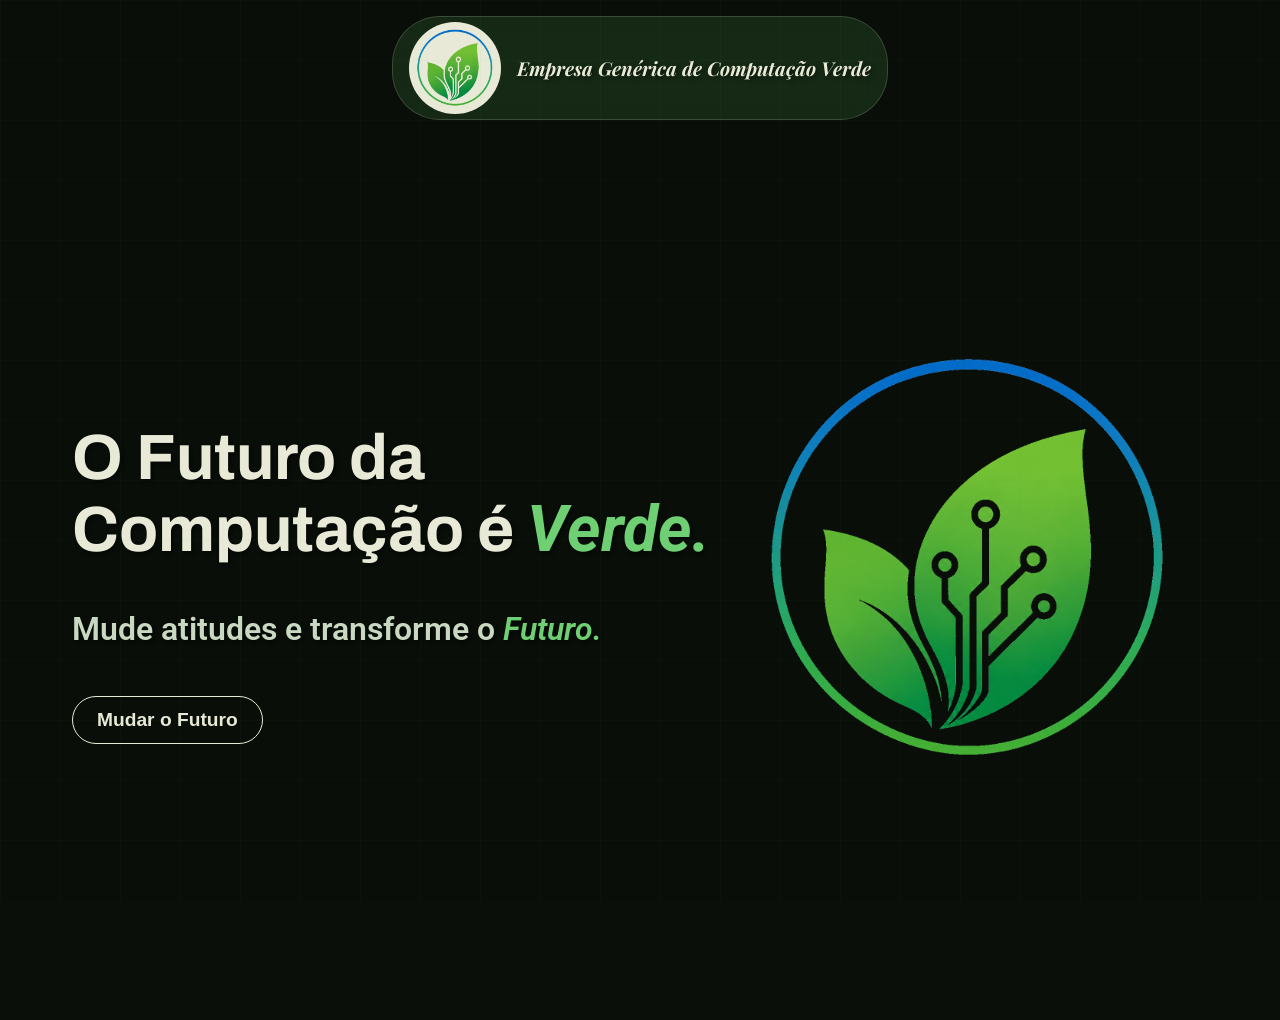
<file: index.html>
<!DOCTYPE html>
<html lang="pt-br">
<head>
    <meta charset="UTF-8">
    <meta name="Rafael-Galvao" content="width=device-width, initial-scale=1.0">
    <title>Empresa Genérica de Computação Verde | Home</title>
    <link rel="stylesheet" href="style.css">
    <link rel="icon" href="logo.png">
</head>
<body class="no-scroll">
    <div class="content">
        
        <div class="header">
            
            <div class="header_logo">
                <img src="logo.png" alt="Logo do Site" class="logo">
                <em><h1>Empresa Genérica de Computação Verde</h1></em>
            </div>

        </div>
        
        <div class="hero-section">
            <div class="hero-content">
                <h1>O Futuro da Computação é <span><em>Verde.</em></span></h1>
                <p>Mude atitudes e transforme o <span><em>Futuro.</em></span></p>
                <a class="button" href="pag1.html"><button>Mudar o Futuro</button></a>
            </div>
            
            <div class="hero-img">
                <img src="logo.png" alt="Logo do site.">
            </div>
        </div>        
        
    </div>
</body>
</html>
</file>
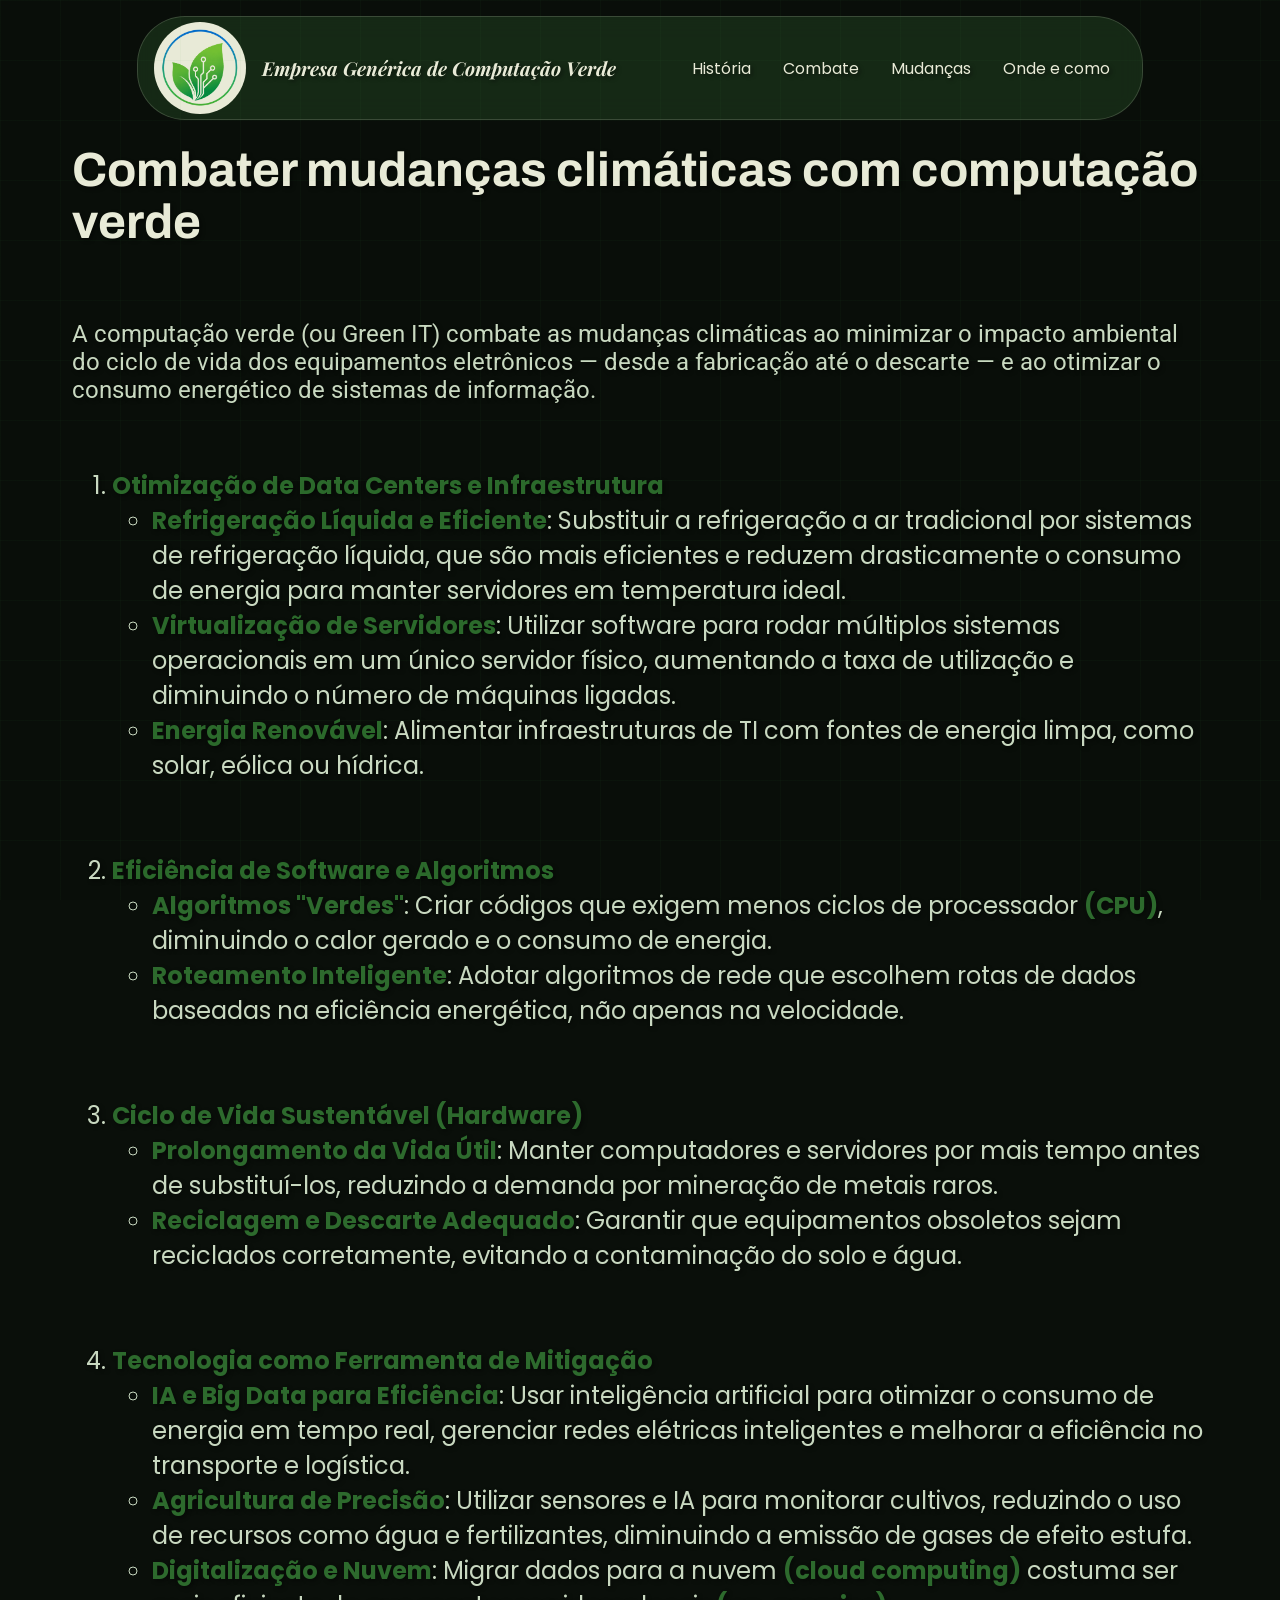
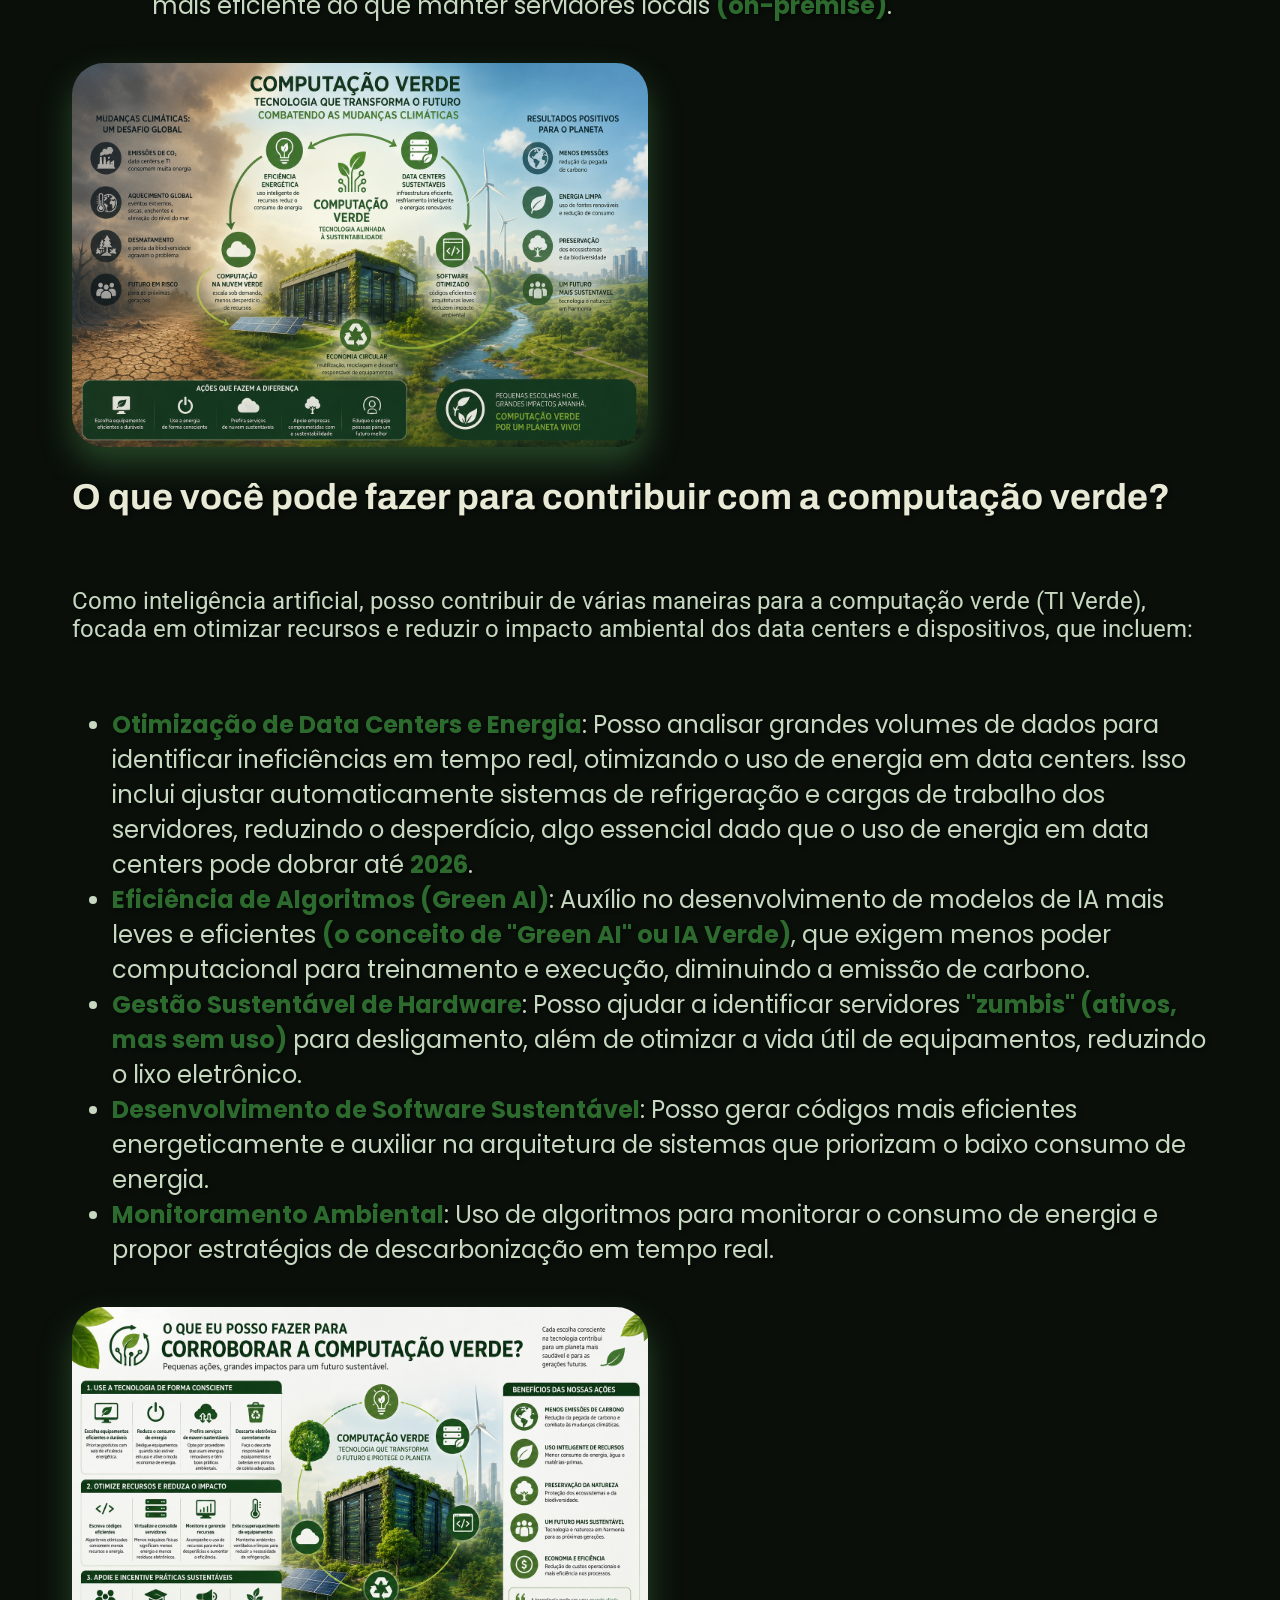
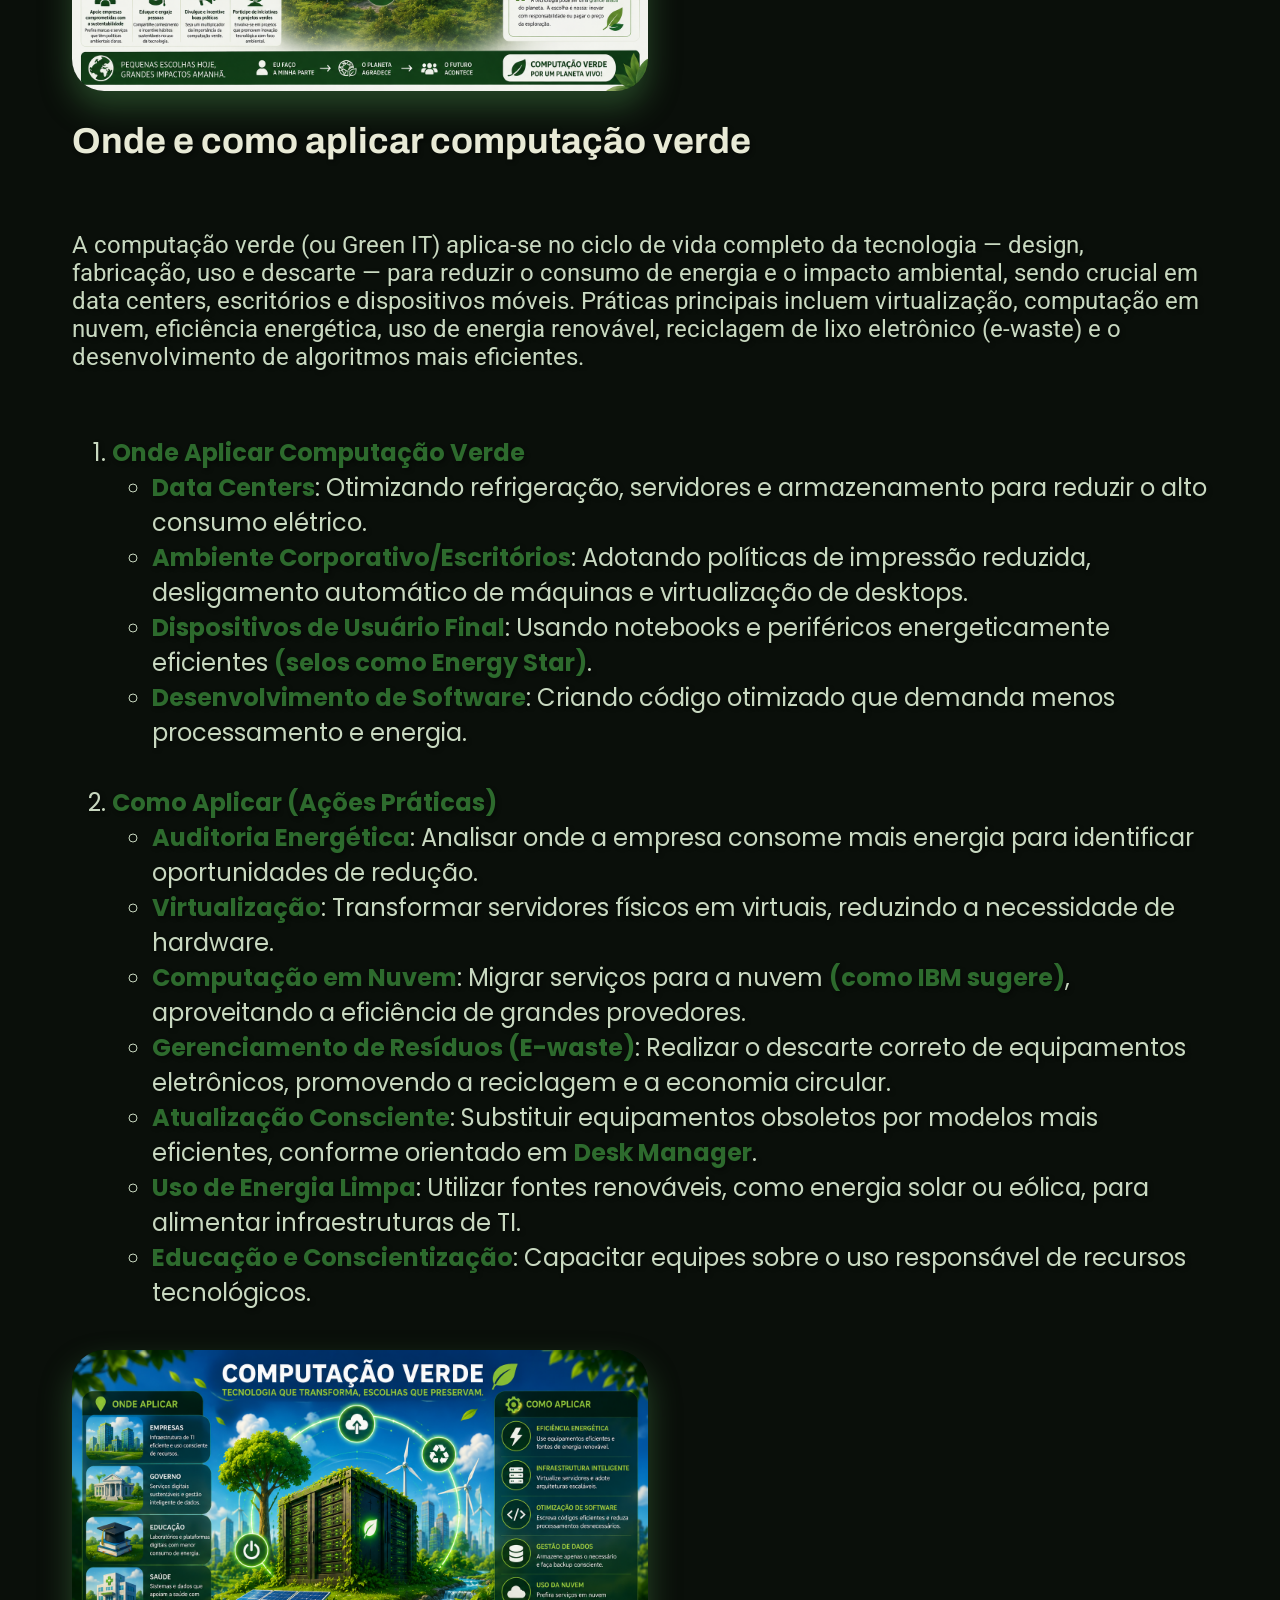
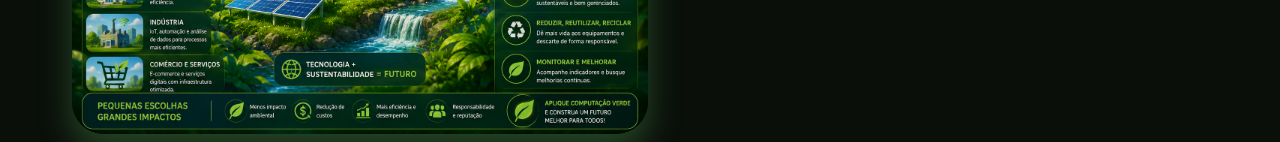
<file: mainpage.html>
<!DOCTYPE html>
<html lang="pt-br">
<head>
    <meta charset="UTF-8">
    <meta name="Rafael-Galvao" content="width=device-width, initial-scale=1.0">
    <title>Empresa Genérica de Computação Verde | Home</title>
    <link rel="stylesheet" href="style.css">
    <link rel="icon" href="logo.png">
</head>
<body>
    <div class="content">
        <div class="header">
            <div class="header_logo">
                <img src="logo.png" alt="Logo do Site" class="logo">
                <em><h1>Empresa Genérica de Computação Verde</h1></em>
            </div>
            <nav class="menu-container">
                <ul class="menu-list">
                    <li><a href="pag2.html">História</a></li>    
                    <li><a href="#img1">Combate</a></li>    
                    <li><a href="#img2">Mudanças</a></li>
                    <li><a href="#img3">Onde e como</a></li>
                
                </ul>
        
            
            </nav>
        </div>
        <div class="textandimg">
            <a name="img1">
                <h1>Combater mudanças climáticas com computação verde</h1>
            </a>
            <p>
                A computação verde (ou Green IT) combate as mudanças climáticas ao minimizar o impacto ambiental do ciclo de vida dos equipamentos eletrônicos — desde a fabricação até o descarte — e ao otimizar o consumo energético de sistemas de informação.
            </p>
            <ol>
                <li><strong>Otimização de Data Centers e Infraestrutura</strong></li>
            <ul>
                    <li><strong>Refrigeração Líquida e Eficiente</strong>: Substituir a refrigeração a ar tradicional por sistemas de refrigeração líquida, que são mais eficientes e reduzem drasticamente o consumo de energia para manter servidores em temperatura ideal.</li>
                <li><strong>Virtualização de Servidores</strong>: Utilizar software para rodar múltiplos sistemas operacionais em um único servidor físico, aumentando a taxa de utilização e diminuindo o número de máquinas ligadas.</li>
                <li><strong>Energia Renovável</strong>: Alimentar infraestruturas de TI com fontes de energia limpa, como solar, eólica ou hídrica.</li>
            </ul>
            <br>
            <br>
                <li><strong>Eficiência de Software e Algoritmos</strong></li>
            <ul>
                    <li><strong>Algoritmos "Verdes"</strong>: Criar códigos que exigem menos ciclos de processador <strong>(CPU)</strong>, diminuindo o calor gerado e o consumo de energia.</li>
                    <li><strong>Roteamento Inteligente</strong>: Adotar algoritmos de rede que escolhem rotas de dados baseadas na eficiência energética, não apenas na velocidade.</li>
            </ul>
            <br>
            <br>
                <li><strong>Ciclo de Vida Sustentável (Hardware)</strong></li>
                <ul>
                    <li><strong>Prolongamento da Vida Útil</strong>: Manter computadores e servidores por mais tempo antes de substituí-los, reduzindo a demanda por mineração de metais raros.</li>
                    <li><strong>Reciclagem e Descarte Adequado</strong>: Garantir que equipamentos obsoletos sejam reciclados corretamente, evitando a contaminação do solo e água.</li>
                </ul>
                <br>
                <br>
                <li><strong>Tecnologia como Ferramenta de Mitigação</strong></li>
                <ul>
                    <li><strong>IA e Big Data para Eficiência</strong>: Usar inteligência artificial para otimizar o consumo de energia em tempo real, gerenciar redes elétricas inteligentes e melhorar a eficiência no transporte e logística.</li>
                    <li><strong>Agricultura de Precisão</strong>: Utilizar sensores e IA para monitorar cultivos, reduzindo o uso de recursos como água e fertilizantes, diminuindo a emissão de gases de efeito estufa.</li>
                    <li><strong>Digitalização e Nuvem</strong>: Migrar dados para a nuvem <strong>(cloud computing)</strong> costuma ser mais eficiente do que manter servidores locais <strong>(on-premise)</strong>.</li>
                </ul>
            </ol>
            <img src="img1.png" alt="planeta verde" class="img1">
        </div>
        <div class="textandbigimg">
            <a name="img2">
                <h2>O que você pode fazer para contribuir com a computação verde?</h2>
            </a>
            <p>
                Como inteligência artificial, posso contribuir de várias maneiras para a computação verde (TI Verde), focada em otimizar recursos e reduzir o impacto ambiental dos data centers e dispositivos, que incluem:
            </p>
                <ul>
                    <li><strong>Otimização de Data Centers e Energia</strong>: Posso analisar grandes volumes de dados para identificar ineficiências em tempo real, otimizando o uso de energia em data centers. Isso inclui ajustar automaticamente sistemas de refrigeração e cargas de trabalho dos servidores, reduzindo o desperdício, algo essencial dado que o uso de energia em data centers pode dobrar até <strong>2026</strong>.</li>
                    <li><strong>Eficiência de Algoritmos (Green AI)</strong>: Auxílio no desenvolvimento de modelos de IA mais leves e eficientes <strong>(o conceito de "Green AI" ou IA Verde)</strong>, que exigem menos poder computacional para treinamento e execução, diminuindo a emissão de carbono.</li>
                    <li><strong>Gestão Sustentável de Hardware</strong>: Posso ajudar a identificar servidores <strong>"zumbis" (ativos, mas sem uso)</strong> para desligamento, além de otimizar a vida útil de equipamentos, reduzindo o lixo eletrônico.</li>
                    <li><strong>Desenvolvimento de Software Sustentável</strong>: Posso gerar códigos mais eficientes energeticamente e auxiliar na arquitetura de sistemas que priorizam o baixo consumo de energia.</li>
                    <li><strong>Monitoramento Ambiental</strong>: Uso de algoritmos para monitorar o consumo de energia e propor estratégias de descarbonização em tempo real.</li>
                </ul>
            <img src="img2.png" alt="planeta verde" class="img2">
        </div>
        <div class="textandimg">
            <a name="img3">
                <h2>Onde e como aplicar computação verde</h2>
            </a>
            <p>
               A computação verde (ou Green IT) aplica-se no ciclo de vida completo da tecnologia — design, fabricação, uso e descarte — para reduzir o consumo de energia e o impacto ambiental, sendo crucial em data centers, escritórios e dispositivos móveis. Práticas principais incluem virtualização, computação em nuvem, eficiência energética, uso de energia renovável, reciclagem de lixo eletrônico (e-waste) e o desenvolvimento de algoritmos mais eficientes.
            </p>
            <ol>
                <li><strong>Onde Aplicar Computação Verde</strong></li>
                <ul>
                    <li><strong>Data Centers</strong>: Otimizando refrigeração, servidores e armazenamento para reduzir o alto consumo elétrico.</li>
                    <li><strong>Ambiente Corporativo/Escritórios</strong>: Adotando políticas de impressão reduzida, desligamento automático de máquinas e virtualização de desktops.</li>
                    <li><strong>Dispositivos de Usuário Final</strong>: Usando notebooks e periféricos energeticamente eficientes <strong>(selos como Energy Star)</strong>.</li>
                    <li><strong>Desenvolvimento de Software</strong>: Criando código otimizado que demanda menos processamento e energia.</li>
                </ul>
                <br>
                <li><strong>Como Aplicar (Ações Práticas)</strong></li>
                <ul>
                    <li><strong>Auditoria Energética</strong>: Analisar onde a empresa consome mais energia para identificar oportunidades de redução.</li>
                    <li><strong>Virtualização</strong>: Transformar servidores físicos em virtuais, reduzindo a necessidade de hardware.</li>
                    <li><strong>Computação em Nuvem</strong>: Migrar serviços para a nuvem <strong>(como IBM sugere)</strong>, aproveitando a eficiência de grandes provedores.</li>
                    <li><strong>Gerenciamento de Resíduos (E-waste)</strong>: Realizar o descarte correto de equipamentos eletrônicos, promovendo a reciclagem e a economia circular.</li>
                    <li><strong>Atualização Consciente</strong>: Substituir equipamentos obsoletos por modelos mais eficientes, conforme orientado em <strong>Desk Manager</strong>.</li>
                    <li><strong>Uso de Energia Limpa</strong>: Utilizar fontes renováveis, como energia solar ou eólica, para alimentar infraestruturas de TI.</li>
                    <li><strong>Educação e Conscientização</strong>: Capacitar equipes sobre o uso responsável de recursos tecnológicos.</li>
                </ul>
            </ol>
            <img src="img3.png" alt="planeta verde" class="img3">
        </div>          
    </div>
</body>
</html>
</file>
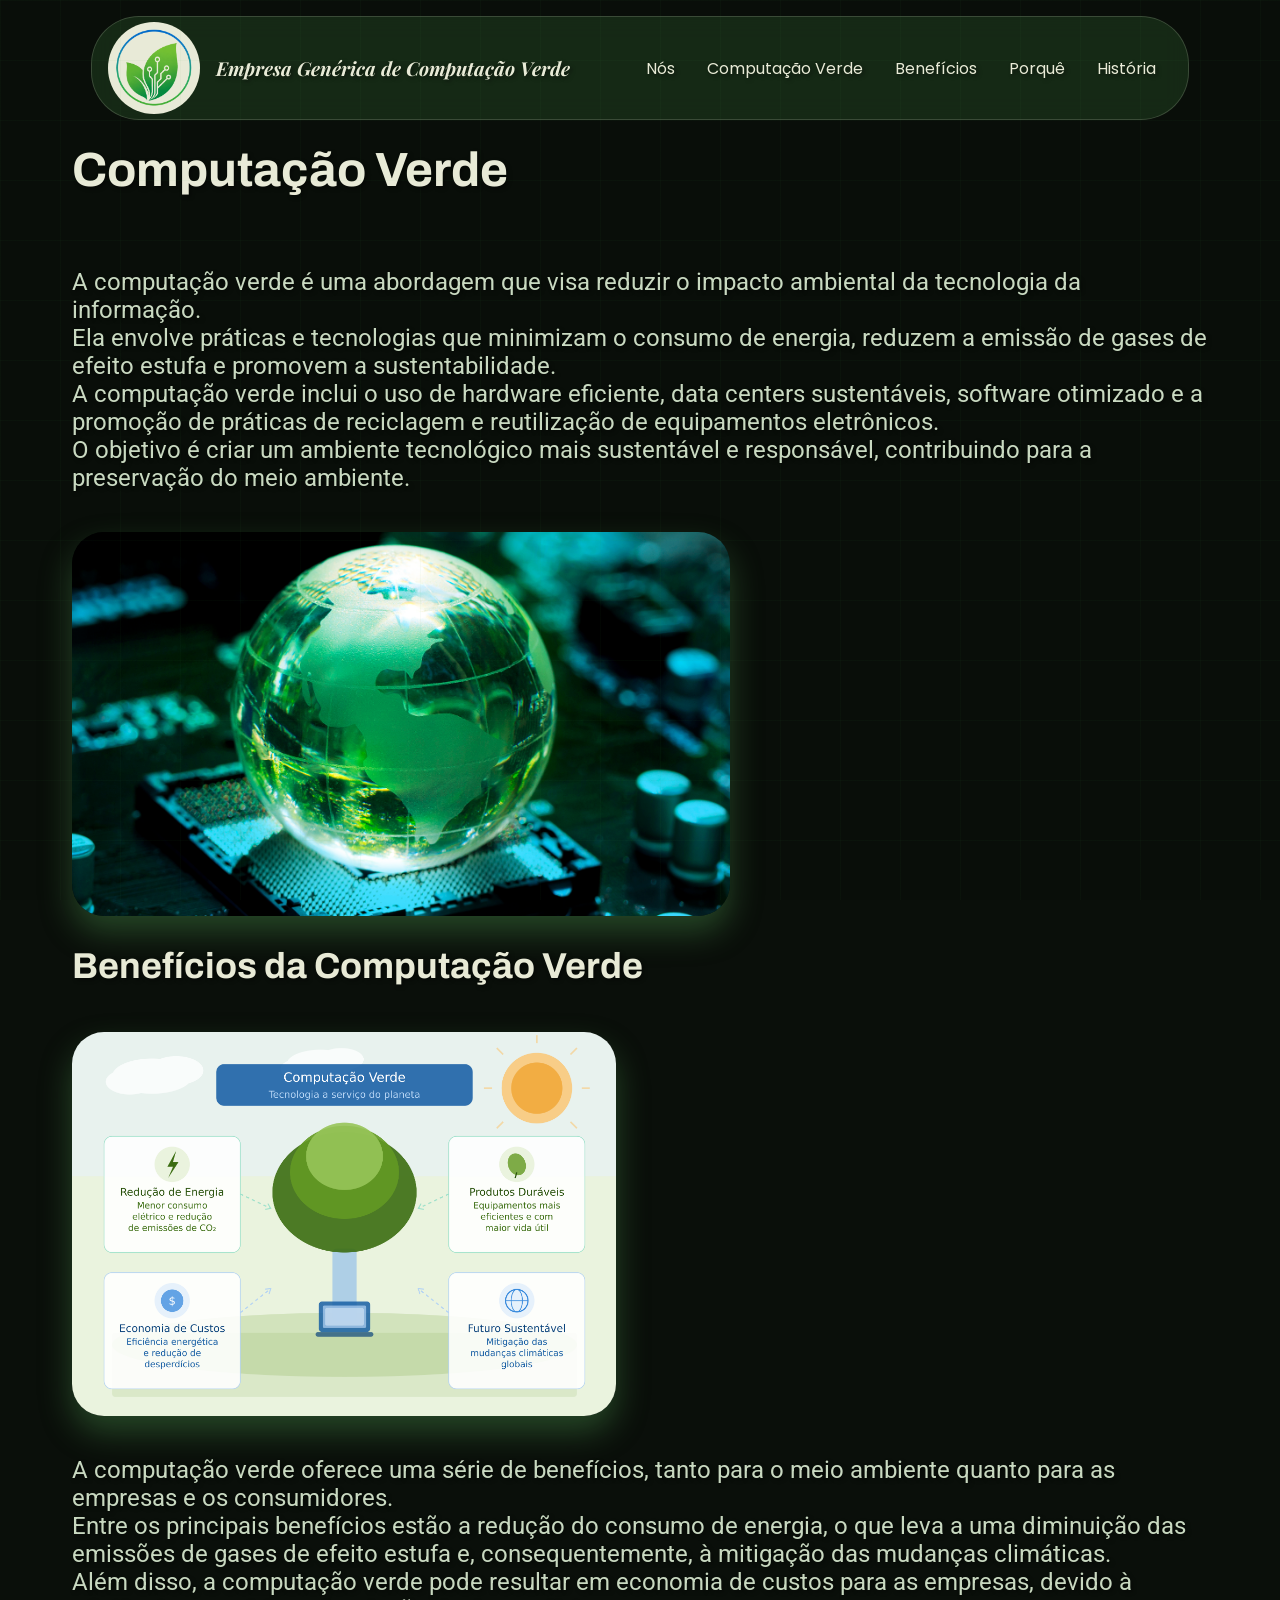
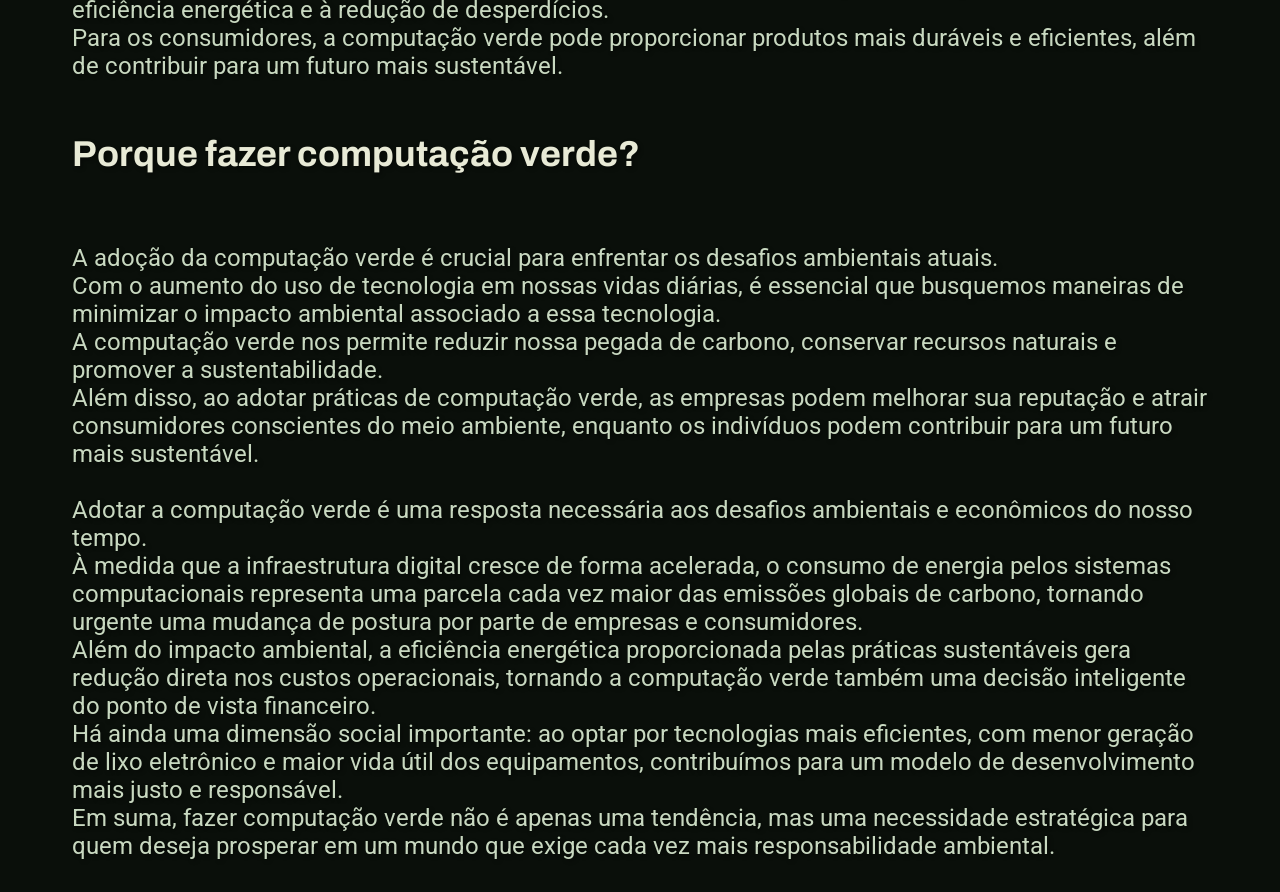
<file: pag1.html>
<!DOCTYPE html>
<html lang="pt-br">
<head>
    <meta charset="UTF-8">
    <meta name="Rafael-Galvao" content="width=device-width, initial-scale=1.0">
    <title>Empresa Genérica de Computação Verde | O que é</title>
    <link rel="stylesheet" href="style.css">
    <link rel="icon" href="logo.png">
</head>
<body>
    <div class="content">
        
        <div class="header">
            <div class="header_logo">
                <img src="logo.png" alt="Logo do Site" class="logo">
                <em><h1>Empresa Genérica de Computação Verde</h1></em>
            </div>
            <nav class="menu-container">
                <ul class="menu-list">
                    <li><a href="index.html">Nós</a></li>    
                    <li><a href="#img1">Computação Verde</a></li>    
                    <li><a href="#img2">Benefícios</a></li>
                    <li><a href="#img3">Porquê</a></li>
                    <li><a href="pag2.html">História</a></li>
                    
                </ul>
            </nav>
        </div>
                
        <div class="textandimg">
            <a name="img1">
                <h1>Computação Verde</h1>
            </a>
            <p>
                A computação verde é uma abordagem que visa reduzir o impacto ambiental da tecnologia da informação.<br>
                Ela envolve práticas e tecnologias que minimizam o consumo de energia, reduzem a emissão de gases de efeito estufa e promovem a sustentabilidade.<br>
                A computação verde inclui o uso de hardware eficiente, data centers sustentáveis, software otimizado e a promoção de práticas de reciclagem e reutilização de equipamentos eletrônicos.<br>
                O objetivo é criar um ambiente tecnológico mais sustentável e responsável, contribuindo para a preservação do meio ambiente.
            </p>
            <img src="img1_green_planet.png" alt="planeta verde" class="img1">
        </div>
        
        <div class="textandbigimg">
            <a name="img2">
                <h2>Benefícios da Computação Verde</h2>
            </a>
            <img src="computacao_verde_beneficios.png" alt="planeta verde" class="img2">
            <p>
                A computação verde oferece uma série de benefícios, tanto para o meio ambiente quanto para as empresas e os consumidores.<br>
                Entre os principais benefícios estão a redução do consumo de energia, o que leva a uma diminuição das emissões de gases de efeito estufa e, consequentemente, à mitigação das mudanças climáticas.<br>
                Além disso, a computação verde pode resultar em economia de custos para as empresas, devido à eficiência energética e à redução de desperdícios.<br>
                Para os consumidores, a computação verde pode proporcionar produtos mais duráveis e eficientes, além de contribuir para um futuro mais sustentável.
            </p>
        </div>
        
        <div class="textandimg">
            <a name="img3">
                <h2>Porque fazer computação verde?</h2>
            </a>
            <p>
                A adoção da computação verde é crucial para enfrentar os desafios ambientais atuais.<br>
                Com o aumento do uso de tecnologia em nossas vidas diárias, é essencial que busquemos maneiras de minimizar o impacto ambiental associado a essa tecnologia.<br>
                A computação verde nos permite reduzir nossa pegada de carbono, conservar recursos naturais e promover a sustentabilidade.<br>
                Além disso, ao adotar práticas de computação verde, as empresas podem melhorar sua reputação e atrair consumidores conscientes do meio ambiente, enquanto os indivíduos podem contribuir para um futuro mais sustentável.<br>
                <br>
                Adotar a computação verde é uma resposta necessária aos desafios ambientais e econômicos do nosso tempo.<br>
                À medida que a infraestrutura digital cresce de forma acelerada, o consumo de energia pelos sistemas computacionais representa uma parcela cada vez maior das emissões globais de carbono, tornando urgente uma mudança de postura por parte de empresas e consumidores.<br>
                Além do impacto ambiental, a eficiência energética proporcionada pelas práticas sustentáveis gera redução direta nos custos operacionais, tornando a computação verde também uma decisão inteligente do ponto de vista financeiro.<br>
                Há ainda uma dimensão social importante: ao optar por tecnologias mais eficientes, com menor geração de lixo eletrônico e maior vida útil dos equipamentos, contribuímos para um modelo de desenvolvimento mais justo e responsável.<br>
                Em suma, fazer computação verde não é apenas uma tendência, mas uma necessidade estratégica para quem deseja prosperar em um mundo que exige cada vez mais responsabilidade ambiental.
            </p>
        </div>

    </div>
</body>
</html>
</file>
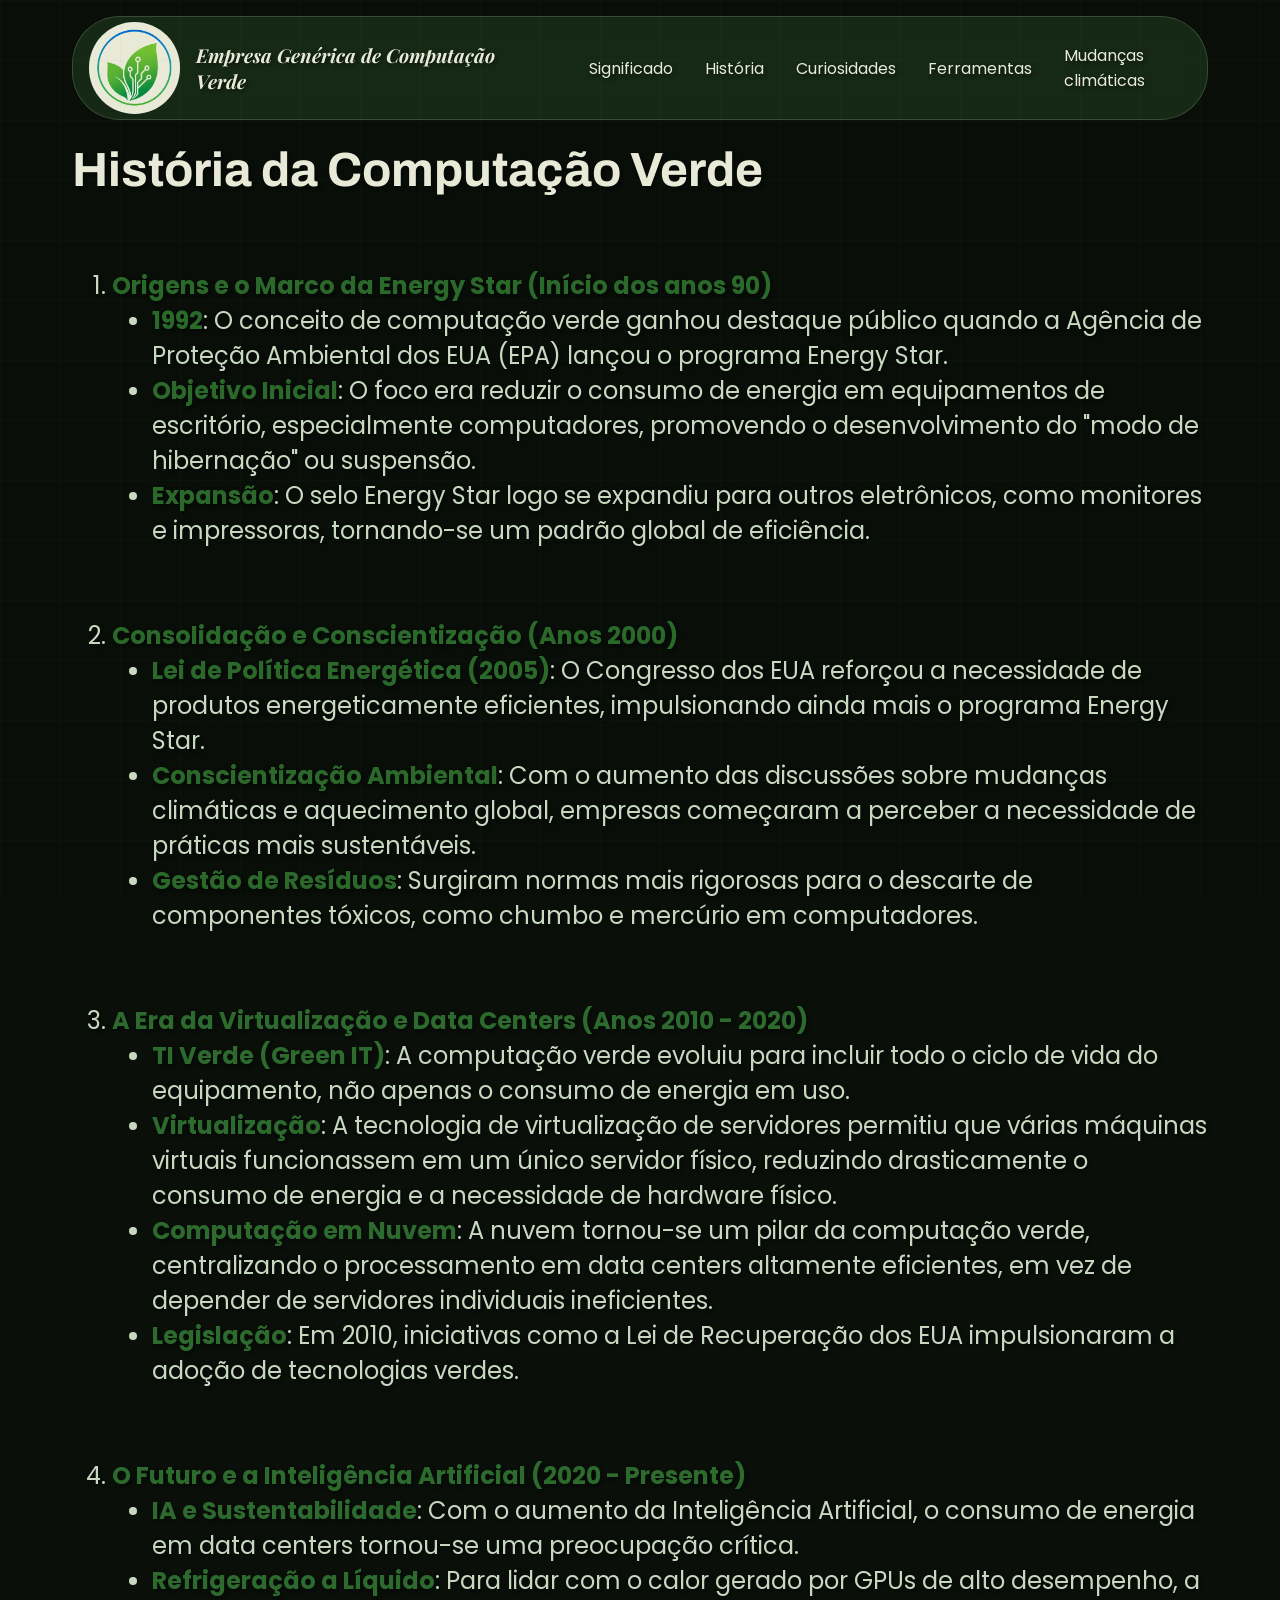
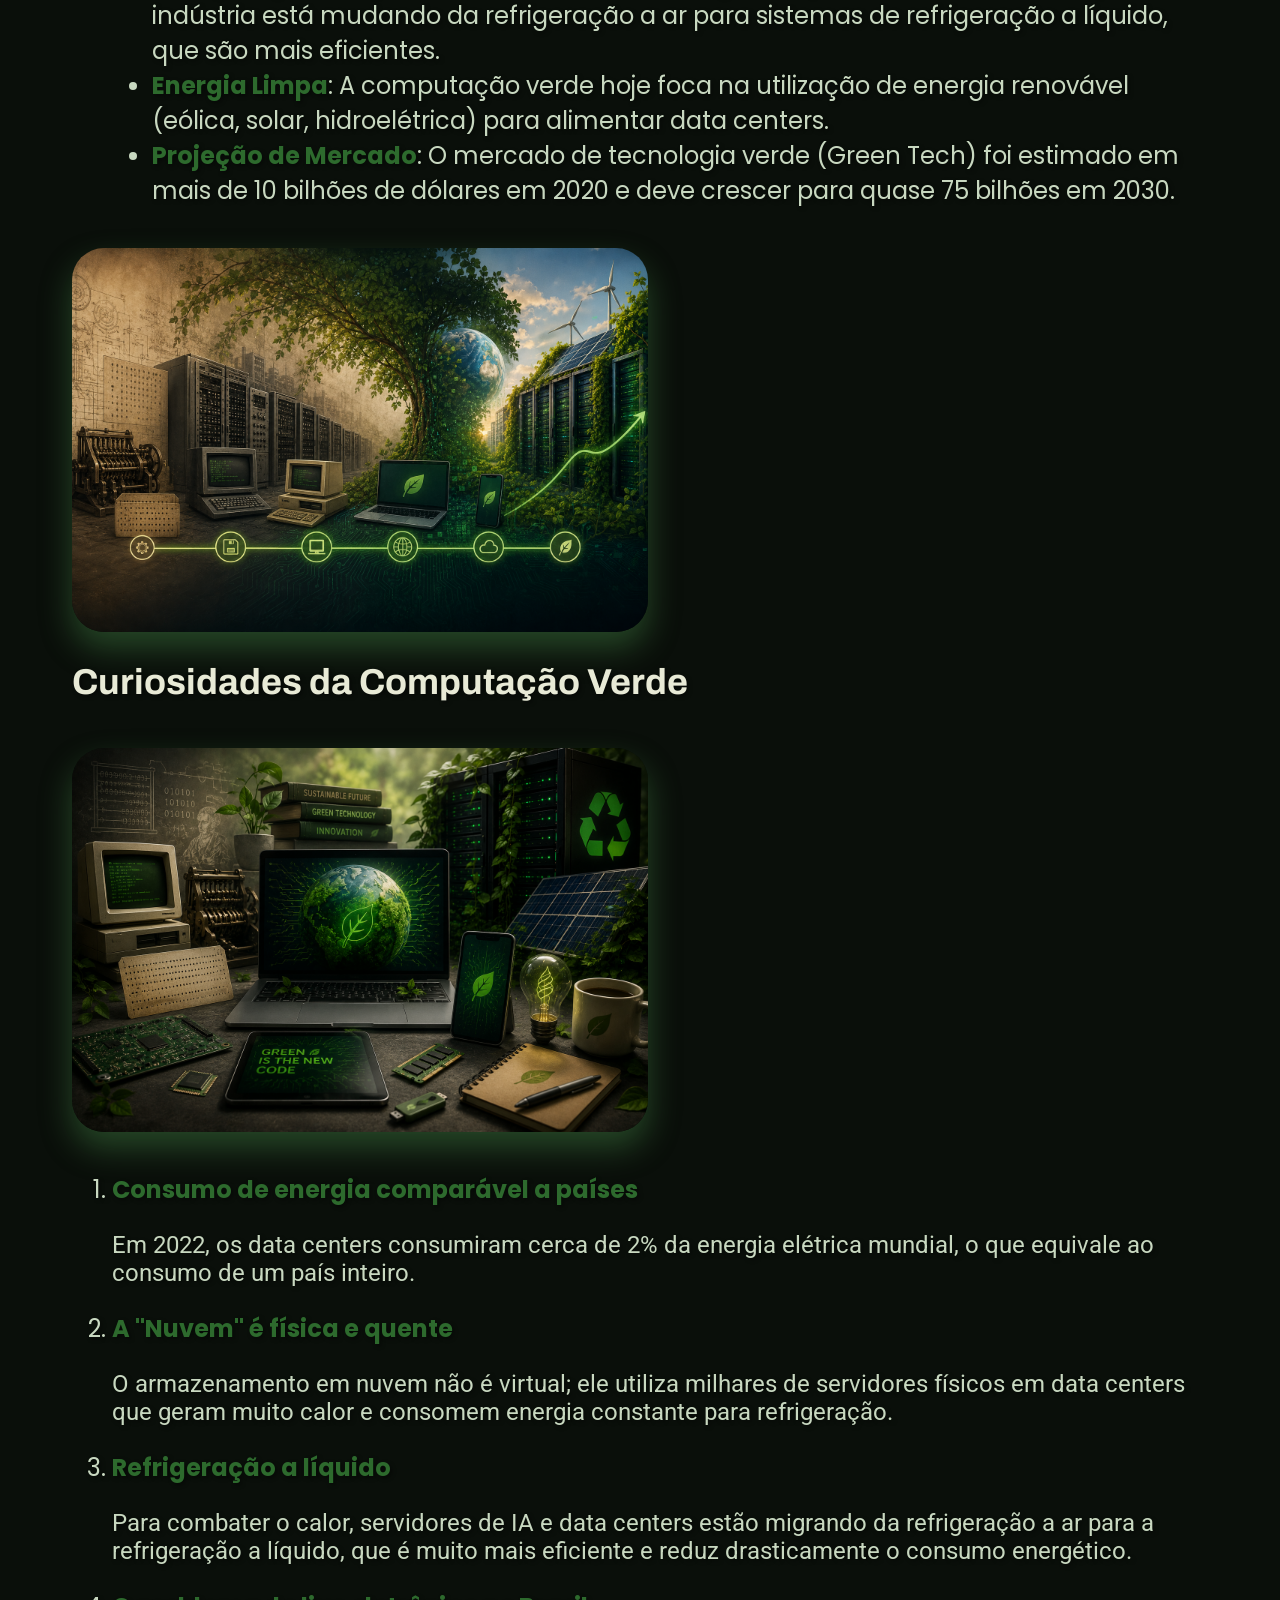
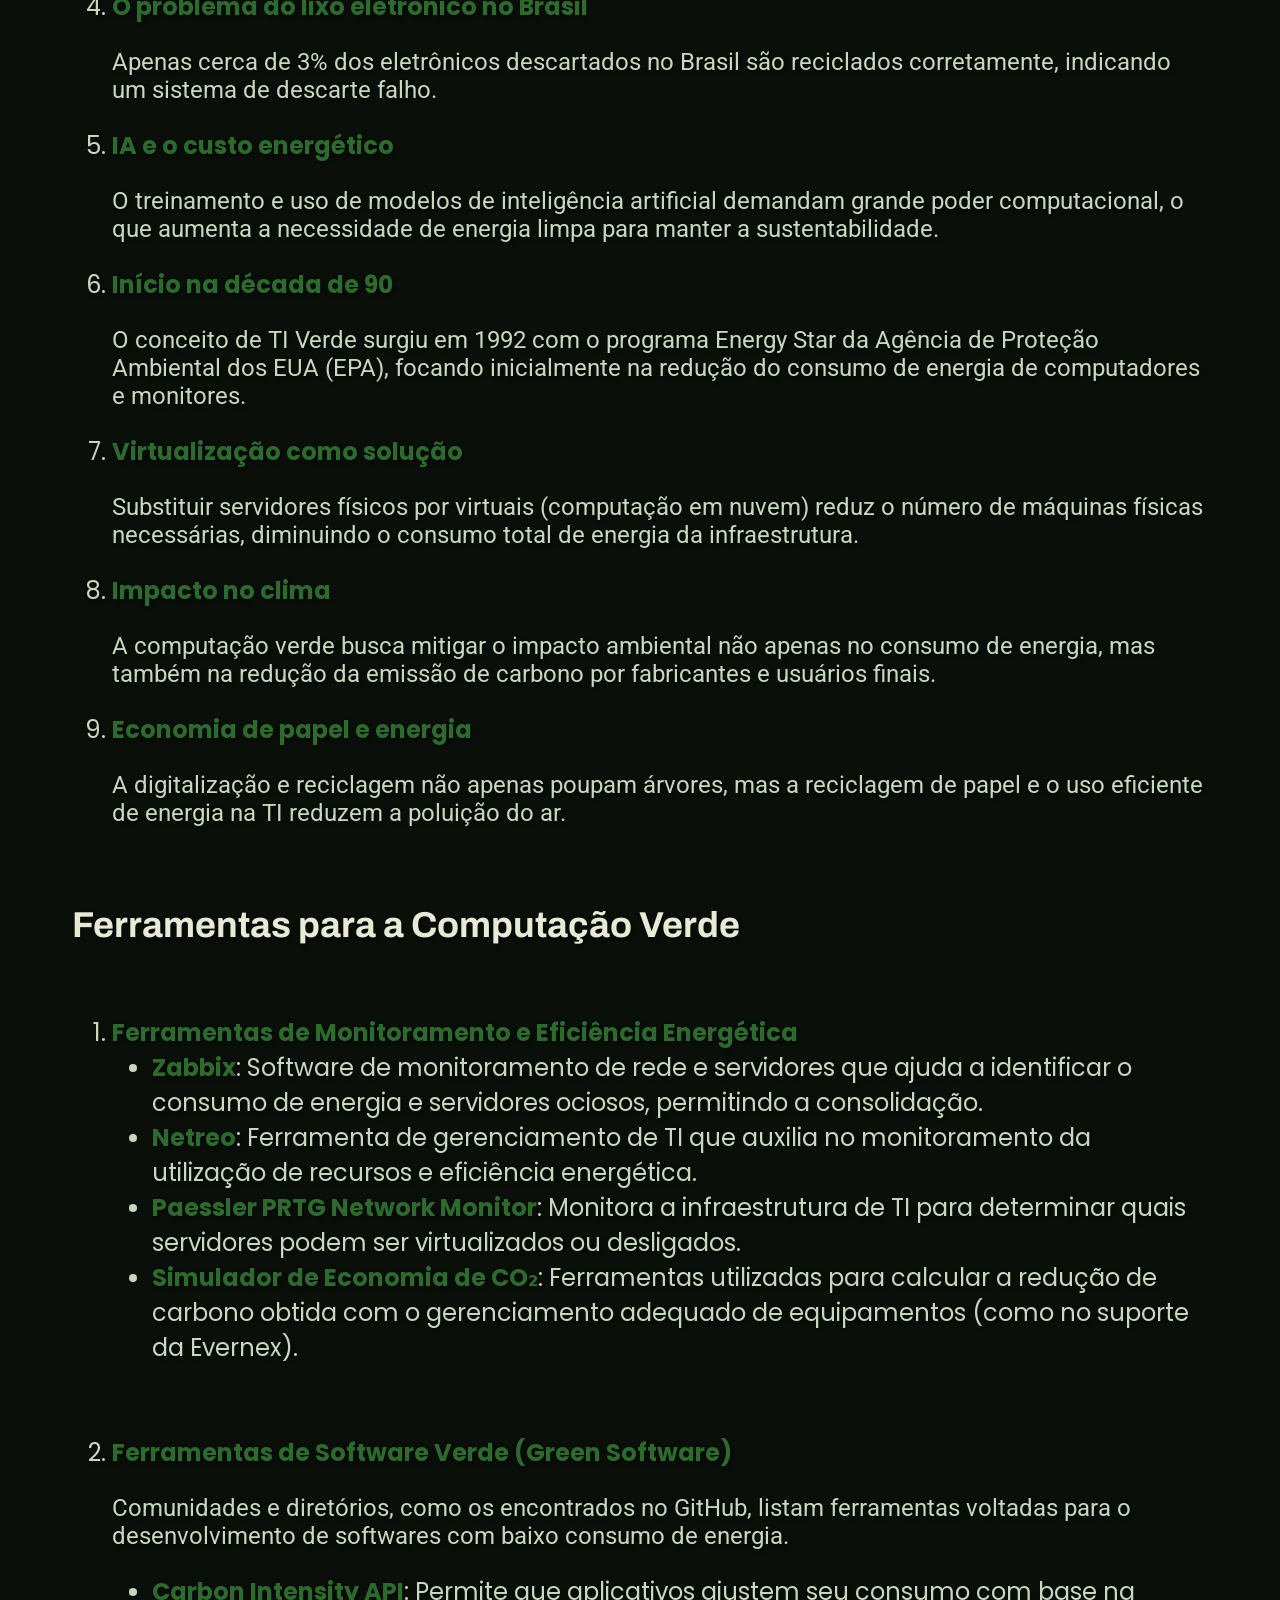
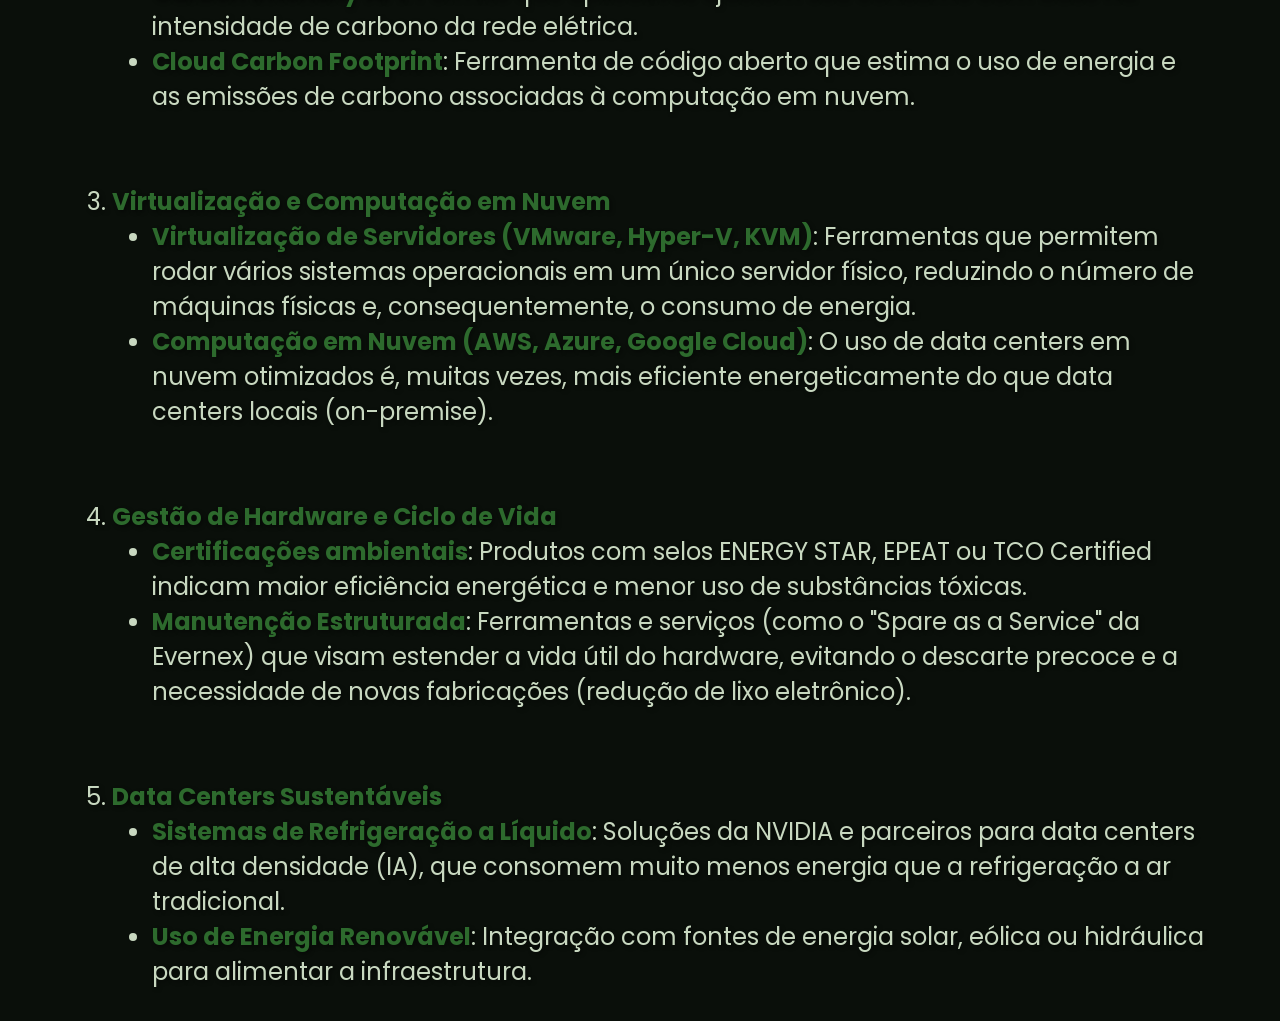
<file: pag2.html>
<!DOCTYPE html>
<html lang="pt-br">
<head>
    <meta charset="UTF-8">
    <meta name="Rafael-Galvao" content="width=device-width, initial-scale=1.0">
    <title>Empresa Genérica de Computação Verde | Home</title>
    <link rel="stylesheet" href="style.css">
    <link rel="icon" href="logo.png">
</head>
<body>
    <div class="content">
        <div class="header">
            <div class="header_logo">
                <img src="logo.png" alt="Logo do Site" class="logo">
                <em><h1>Empresa Genérica de Computação Verde</h1></em>
            </div>
            <nav class="menu-container">
                <ul class="menu-list">
                    <li><a href="pag1.html">Significado</a></li>
                    <li><a href="#historia">História</a></li>    
                    <li><a href="#curiosidades">Curiosidades</a></li>
                    <li><a href="#ferramentas">Ferramentas</a></li>
                    <li><a href="mainpage.html">Mudanças climáticas</a></li>
                
                </ul>
            </nav>
        </div>
        <div class="textandimg">
            <a name="historia">
                <h1>História da Computação Verde</h1>
            </a>
            <ol>
                <li>
                    <strong>Origens e o Marco da Energy Star (Início dos anos 90)</strong>
                    <ul type="disc">
                        <li><strong>1992</strong>: O conceito de computação verde ganhou destaque público quando a Agência de Proteção Ambiental dos EUA (EPA) lançou o programa Energy Star.</li>
                        <li><strong>Objetivo Inicial</strong>: O foco era reduzir o consumo de energia em equipamentos de escritório, especialmente computadores, promovendo o desenvolvimento do "modo de hibernação" ou suspensão.</li>
                        <li><strong>Expansão</strong>: O selo Energy Star logo se expandiu para outros eletrônicos, como monitores e impressoras, tornando-se um padrão global de eficiência.</li>
                    </ul>
                </li>
                <br><br>
                <li>
                    <strong>Consolidação e Conscientização (Anos 2000)</strong>
                    <ul type="disc">
                        <li><strong>Lei de Política Energética (2005)</strong>: O Congresso dos EUA reforçou a necessidade de produtos energeticamente eficientes, impulsionando ainda mais o programa Energy Star.</li>
                        <li><strong>Conscientização Ambiental</strong>: Com o aumento das discussões sobre mudanças climáticas e aquecimento global, empresas começaram a perceber a necessidade de práticas mais sustentáveis.</li>
                        <li><strong>Gestão de Resíduos</strong>: Surgiram normas mais rigorosas para o descarte de componentes tóxicos, como chumbo e mercúrio em computadores.</li>
                    </ul>
                </li>
                <br><br>
                <li>
                     <strong>A Era da Virtualização e Data Centers (Anos 2010 - 2020)</strong>
                     <ul type="disc">
                        <li><strong>TI Verde (Green IT)</strong>: A computação verde evoluiu para incluir todo o ciclo de vida do equipamento, não apenas o consumo de energia em uso.</li>
                        <li><strong>Virtualização</strong>: A tecnologia de virtualização de servidores permitiu que várias máquinas virtuais funcionassem em um único servidor físico, reduzindo drasticamente o consumo de energia e a necessidade de hardware físico.</li>
                        <li><strong>Computação em Nuvem</strong>: A nuvem tornou-se um pilar da computação verde, centralizando o processamento em data centers altamente eficientes, em vez de depender de servidores individuais ineficientes.</li>
                        <li><strong>Legislação</strong>: Em 2010, iniciativas como a Lei de Recuperação dos EUA impulsionaram a adoção de tecnologias verdes.</li>
                    </ul>
                </li>
                <br><br>
                <li>
                    <strong>O Futuro e a Inteligência Artificial (2020 - Presente)</strong>
                    <ul type="disc">
                        <li><strong>IA e Sustentabilidade</strong>: Com o aumento da Inteligência Artificial, o consumo de energia em data centers tornou-se uma preocupação crítica.</li>
                        <li><strong>Refrigeração a Líquido</strong>: Para lidar com o calor gerado por GPUs de alto desempenho, a indústria está mudando da refrigeração a ar para sistemas de refrigeração a líquido, que são mais eficientes.</li>
                        <li><strong>Energia Limpa</strong>: A computação verde hoje foca na utilização de energia renovável (eólica, solar, hidroelétrica) para alimentar data centers.</li>
                        <li><strong>Projeção de Mercado</strong>: O mercado de tecnologia verde (Green Tech) foi estimado em mais de 10 bilhões de dólares em 2020 e deve crescer para quase 75 bilhões em 2030.</li>
                    </ul>
                </li>
            </ol>
            <img src="img1_history_green_computing.png" alt="evolução da computação verde" class="img1">
        </div>
        <div class="textandbigimg">
            <a name="curiosidades">
                <h2>Curiosidades da Computação Verde</h2>
            </a>
            <img src="img2_curiosities_green_computing.png" alt="computação verde nos dispositivos" class="img2">
            <ol>
                
                <li><strong>Consumo de energia comparável a países</strong></li>
                <p>Em 2022, os data centers consumiram cerca de 2% da energia elétrica mundial, o que equivale ao consumo de um país inteiro.</p>
                
                <li><strong>A "Nuvem" é física e quente</strong></li>
                <p>O armazenamento em nuvem não é virtual; ele utiliza milhares de servidores físicos em data centers que geram muito calor e consomem energia constante para refrigeração.</p>
                
                <li><strong>Refrigeração a líquido</strong></li>
                <p> Para combater o calor, servidores de IA e data centers estão migrando da refrigeração a ar para a refrigeração a líquido, que é muito mais eficiente e reduz drasticamente o consumo energético.</p>
                
                <li><strong>O problema do lixo eletrônico no Brasil</strong></li>
                <p> Apenas cerca de 3% dos eletrônicos descartados no Brasil são reciclados corretamente, indicando um sistema de descarte falho.</p>
                
                <li><strong>IA e o custo energético</strong></li>
                <p>O treinamento e uso de modelos de inteligência artificial demandam grande poder computacional, o que aumenta a necessidade de energia limpa para manter a sustentabilidade.</p>
                
                <li><strong>Início na década de 90</strong></li>
                <p>O conceito de TI Verde surgiu em 1992 com o programa Energy Star da Agência de Proteção Ambiental dos EUA (EPA), focando inicialmente na redução do consumo de energia de computadores e monitores.</p>
                
                <li><strong>Virtualização como solução</strong></li>
                <p>Substituir servidores físicos por virtuais (computação em nuvem) reduz o número de máquinas físicas necessárias, diminuindo o consumo total de energia da infraestrutura.</p>
                
                <li><strong>Impacto no clima</strong></li>
                <p>A computação verde busca mitigar o impacto ambiental não apenas no consumo de energia, mas também na redução da emissão de carbono por fabricantes e usuários finais.</p>
                
                <li><strong>Economia de papel e energia</strong></li>
                <p>A digitalização e reciclagem não apenas poupam árvores, mas a reciclagem de papel e o uso eficiente de energia na TI reduzem a poluição do ar.</p>
            
            </ol>
        </div>
        <div class="textandimg">
            <a name="ferramentas">
                <h2>Ferramentas para a Computação Verde</h2>
            </a>
            <ol>
                <li>
                    <strong>Ferramentas de Monitoramento e Eficiência Energética</strong>
                    <ul type="disc">
                        <li><strong>Zabbix</strong>: Software de monitoramento de rede e servidores que ajuda a identificar o consumo de energia e servidores ociosos, permitindo a consolidação.</li>
                        <li><strong>Netreo</strong>: Ferramenta de gerenciamento de TI que auxilia no monitoramento da utilização de recursos e eficiência energética.</li>
                        <li><strong>Paessler PRTG Network Monitor</strong>: Monitora a infraestrutura de TI para determinar quais servidores podem ser virtualizados ou desligados.</li>
                        <li><strong>Simulador de Economia de CO₂</strong>: Ferramentas utilizadas para calcular a redução de carbono obtida com o gerenciamento adequado de equipamentos (como no suporte da Evernex).</li>
                    </ul>
                </li>
                <br><br>
                <li>
                    <strong>Ferramentas de Software Verde (Green Software)</strong>
                    <p>Comunidades e diretórios, como os encontrados no GitHub, listam ferramentas voltadas para o desenvolvimento de softwares com baixo consumo de energia.</p>
                    <ul type="disc">
                        <li><strong>Carbon Intensity API</strong>: Permite que aplicativos ajustem seu consumo com base na intensidade de carbono da rede elétrica.</li>
                        <li><strong>Cloud Carbon Footprint</strong>: Ferramenta de código aberto que estima o uso de energia e as emissões de carbono associadas à computação em nuvem.</li>
                    </ul>
                </li>
                <br><br>
                <li>
                    <strong>Virtualização e Computação em Nuvem</strong>
                    <ul type="disc">
                        <li><strong>Virtualização de Servidores (VMware, Hyper-V, KVM)</strong>: Ferramentas que permitem rodar vários sistemas operacionais em um único servidor físico, reduzindo o número de máquinas físicas e, consequentemente, o consumo de energia.</li>
                        <li><strong>Computação em Nuvem (AWS, Azure, Google Cloud)</strong>: O uso de data centers em nuvem otimizados é, muitas vezes, mais eficiente energeticamente do que data centers locais (on-premise).</li>
                    </ul>
                </li>
                <br><br>
                <li>
                    <strong>Gestão de Hardware e Ciclo de Vida</strong>
                    <ul type="disc">
                        <li><strong>Certificações ambientais</strong>: Produtos com selos ENERGY STAR, EPEAT ou TCO Certified indicam maior eficiência energética e menor uso de substâncias tóxicas.</li>
                        <li><strong>Manutenção Estruturada</strong>: Ferramentas e serviços (como o "Spare as a Service" da Evernex) que visam estender a vida útil do hardware, evitando o descarte precoce e a necessidade de novas fabricações (redução de lixo eletrônico).</li>
                    </ul>
                </li>
                <br><br>
                <li>
                    <strong>Data Centers Sustentáveis</strong>
                    <ul type="disc">
                        <li><strong>Sistemas de Refrigeração a Líquido</strong>: Soluções da NVIDIA e parceiros para data centers de alta densidade (IA), que consomem muito menos energia que a refrigeração a ar tradicional.</li>
                        <li><strong>Uso de Energia Renovável</strong>: Integração com fontes de energia solar, eólica ou hidráulica para alimentar a infraestrutura.</li>
                    </ul>
                </li>
            </ol>
        </div>          
    </div>
</body>
</html>
</file>
<file: style.css>
﻿/* Fontes do google fonts */
@import url('https://fonts.googleapis.com/css2?family=Archivo:ital,wght@0,100..900;1,100..900&family=Playfair+Display:ital,wght@0,400..900;1,400..900&family=Poppins:ital,wght@0,100;0,200;0,300;0,400;0,500;0,600;0,700;0,800;0,900;1,100;1,200;1,300;1,400;1,500;1,600;1,700;1,800;1,900&family=Roboto:ital,wght@0,100..900;1,100..900&display=swap');

/* Muda tudo da página para border-box. */
*, *::before, *::after {
    box-sizing: border-box;
}

/* Cores e variáveis */
:root {
    --bg: #0a0f0a;
    --bg2: #0e1a0e;
    --bg3: #121f12;
    --green-dim: #1a3a1a;
    --green-mid: #2d6a2d;
    --green: #4caf50;
    --green-bright: #6fcf73;
    --green-glow: #a8e6ab;
    --moss: #3d5c3d;
    --cream: #e8ead6;
    --text: #c8d8c0;
    --text-dim: #7a9a7a;
    --accent: #b8e994;
    --gold: #c8b46a;
}

/* Layout */
.content {
    width: min(100%, 1200px);
    margin: 0 auto;
    padding: 0 2rem;
    display: flex;
    align-items: center;
    flex-direction: column;
    font-family: 'Poppins', sans-serif;
    color: var(--text);
    text-shadow: 2px 2px 4px rgba(0, 0, 0, 0.45);
}

/* Tipografia */
h1,
h2,
h3,
h4,
h5,
h6 {
    font-family: 'Archivo', serif;
    color: var(--cream);
}

p {
    font-family: 'Roboto', monospace;
}

strong{
    color: var(--green-mid);
}

/* Header */
.header {
    height: 6.5rem;
    display: flex;
    align-items: center;
    justify-content: space-between;
    gap: 20px;
    border-radius: 3rem;
    position: sticky;
    top: 1rem;
    background: rgba(28, 55, 28, 0.72);
    backdrop-filter: blur(12px);
    -webkit-backdrop-filter: blur(12px);
    padding: 1rem;
    border: 1px solid rgba(232, 234, 214, 0.18);
    color: var(--cream);
}

.header_logo {
    display: flex;
    align-items: center;
    gap: 1rem;
    margin-right: auto;
}

.menu-container {
    padding: 1rem;
}

.menu-list {
    list-style: none;
    display: flex;
    justify-content: center;
    align-items: center;
    gap: 2rem;
}

.header h1 {
    font-size: 1.2rem;
    margin-right: auto;
    font-family: 'Playfair Display', serif;
}

.logo {
    border-radius: 4rem;
    height: 5.7rem;
    background: var(--cream);
    margin-right: auto;
}

/* Secções de conteúdo */
.hero-section{
    width: 100%;
    height: 100vh;
    display: flex;
    align-items: center;
    justify-content: center;
    span{
        color: var(--green-bright);
        font-family: 'Roboto', monospace;
        
    }

}

.hero-content{
    font-size: clamp(2rem, 2vw, 4rem);
    font-weight: 600;
    
}

.hero-img img{
    height: clamp(15rem, 50vw, 30rem);
}

.textandimg {
    display: flex;
    align-items: flex-start;
    justify-content: space-between;
    width: 100%;
    gap: 1rem;
    font-size: clamp(1rem, 2vw, 1.5rem);
    flex-wrap: wrap;
}

.textandbigimg {
    display: flex;
    flex-direction: column;
    align-items: flex-start;
    justify-content: flex-start;
    width: 100%;
    gap: 1rem;
    font-size: clamp(1rem, 2vw, 1.5rem);
    flex-wrap: wrap;
}

/* Botões */

button{
    margin-top: 1rem;
    padding: 0.75rem 1.5rem;
    font-size: 1.2rem;
    font-weight: 600;
    color: var(--cream);
    background-color: transparent;
    border: 1px solid var(--cream);
    border-radius: 2rem;
    cursor: pointer;
    transition: background-color 0.3s, color 0.3s;
    
}

button:hover{
    transform: translateY(-3px);
    box-shadow: 0 4px 8px var(--green);
}

/* Imagens */
.img1,
.img2,
.img3 {
    border-radius: 2rem;
    height: clamp(15rem, 30vw, 30rem);
    box-shadow: 0 1rem 2rem rgba(72, 138, 73, 0.45);
}

/* Links */
a[href] {
    position: relative;
}

a:link,
a:visited {
    color: var(--cream);
    text-decoration: none;
}

a[href]:after {
    content: "";
    position: absolute;
    background-color: var(--accent);
    height: 3px;
    width: 0;
    left: 0;
    bottom: -10px;
    transition: 0.3s;
}

a:hover:after {
    width: 100%;
}

a:hover,
a:active {
    text-decoration: none;
}

a:hover {
    color: var(--gold);
}

a:active {
    color: var(--green-bright);
}

/* Tira o efeito de hover dos anchors da classe button */
a.button:hover,
a.button:active {
    color: var(--cream);
}

a.button:hover:after {
    width: 0;
}

/* bg */

body {
    background: var(--bg);
    color: var(--text);
    min-height: 100vh;
}

/* Retira o scroll exclusivamente da seção hero */
html.no-scroll,
body.no-scroll {
    height: 100%;
    overflow: hidden;
}

/* certifica que tá tudo certo quando tirar o scorll. */
body.no-scroll .content {
    min-height: 100vh;
    display: flex;
    align-items: center;
    justify-content: center;
}

body::before {
    content: '';
    position: fixed;
    inset: 0;
    backdrop-filter: contrast(150%) brightness(100%);
    background-repeat: repeat;
    pointer-events: none;
    z-index: 1000;
    opacity: 0.04;
}

body::after {
    content: '';
    position: fixed;
    inset: 0;
    background-image:
      linear-gradient(rgba(76,175,80,0.04) 1px, transparent 1px),
      linear-gradient(90deg, rgba(76,175,80,0.04) 1px, transparent 1px);
    background-size: 60px 60px;
    animation: gridMove 5s linear infinite;
    pointer-events: none;
    z-index: 999;
}

@keyframes gridMove {
    0% {
        transform: translateY(0);
    }
    100% {
        transform: translateY(60px);
    }
}

/* media queries */

@media (max-width: 768px) {
    .header {
        flex-direction: column;
        align-items: stretch;
        gap: 1rem;
    }

    .menu-container {
        width: 100%;
        padding: 0;
    }

    .menu-list {
        flex-wrap: wrap;
        justify-content: center;
        gap: 1rem;
    }

    .img1,
    .img2 {
        width: 100%;
        max-width: 100%;
        height: auto;
    }

    .textandimg {
        display: flex;
        flex-direction: column;
        align-items: center;
        justify-content: center;
        width: 100%;
        gap: 1rem;
        font-size: 1.1rem;
    }

    .textandbigimg {
        display: flex;
        flex-direction: column;
        align-items: center;
        justify-content: center;
        width: 100%;
        gap: 1rem;
        font-size: 1.1rem;
    }

    .header h1 {
        margin-right: 0;
        text-align: center;
    }
}

/* fundo preto
body {
    background: #080808;
    color: #f5f5f5;
    min-height: 100vh;
    margin: 0;
}
*/
</file>
